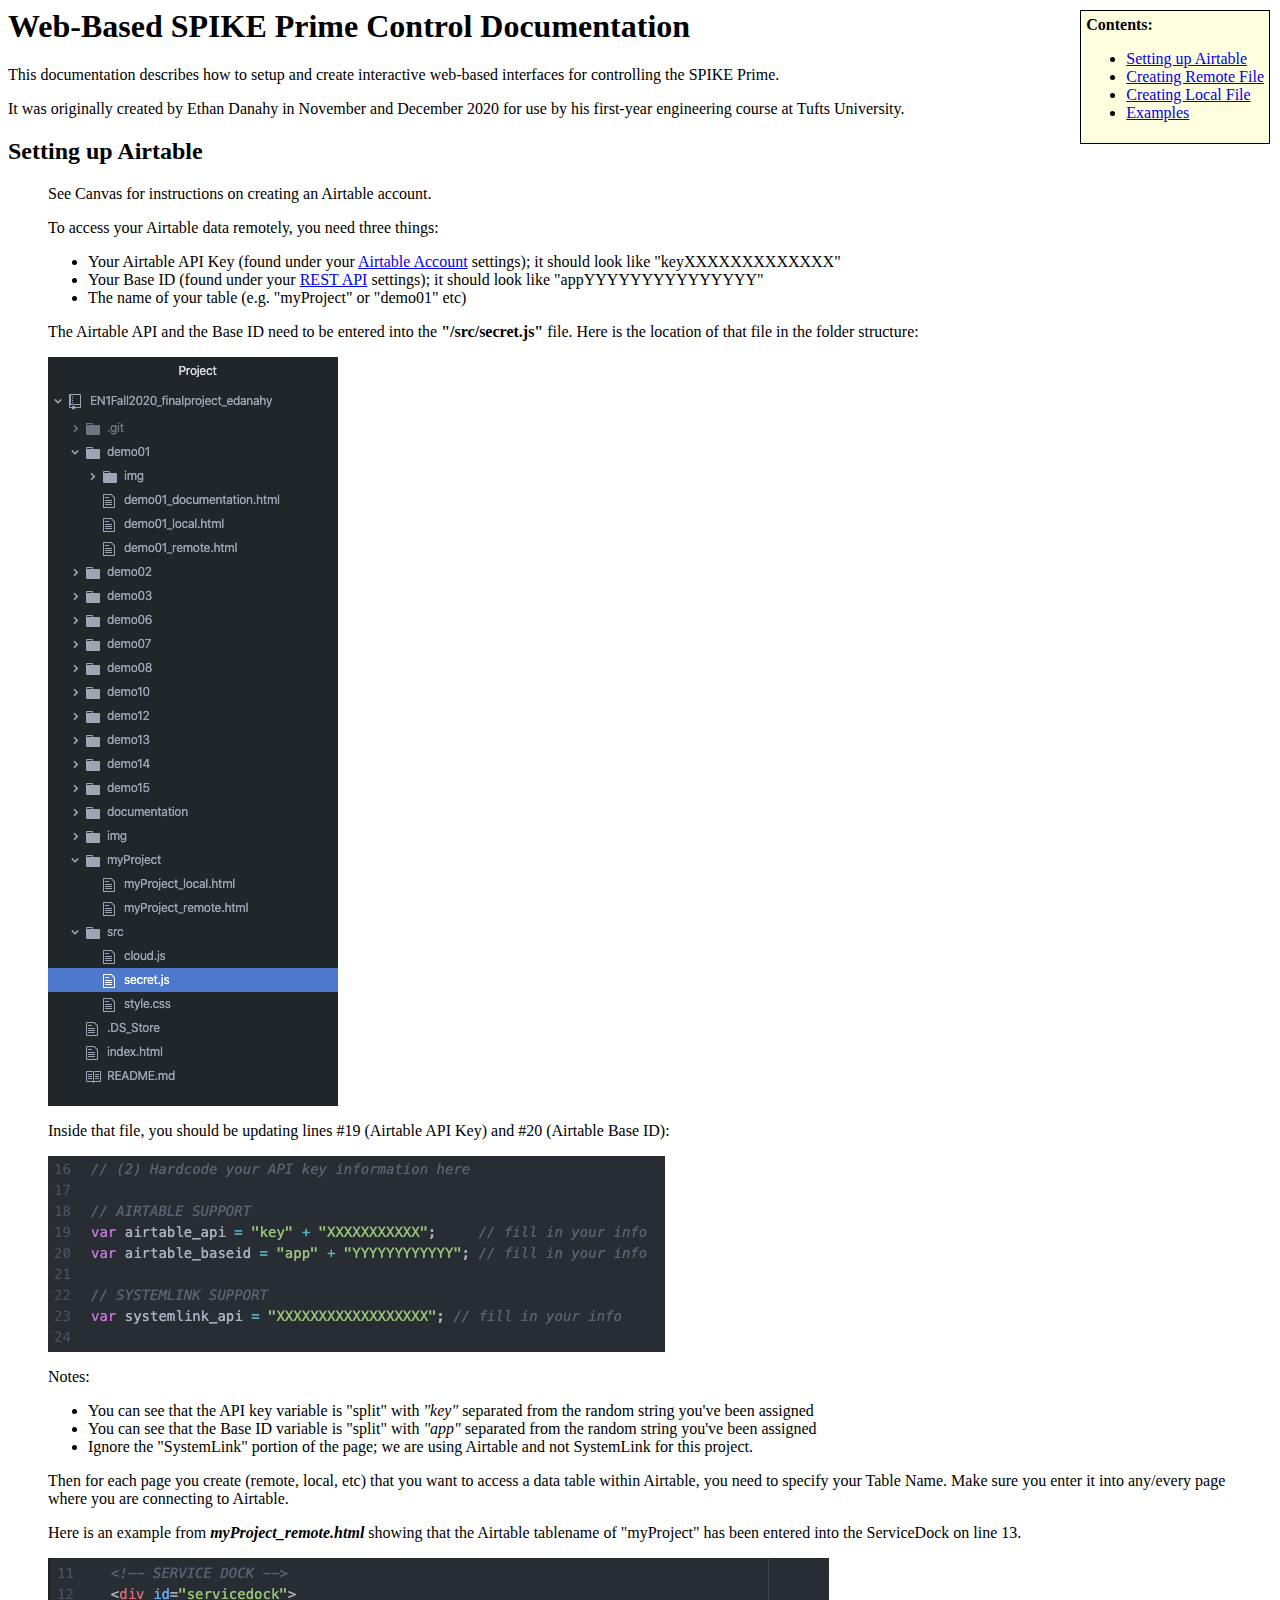
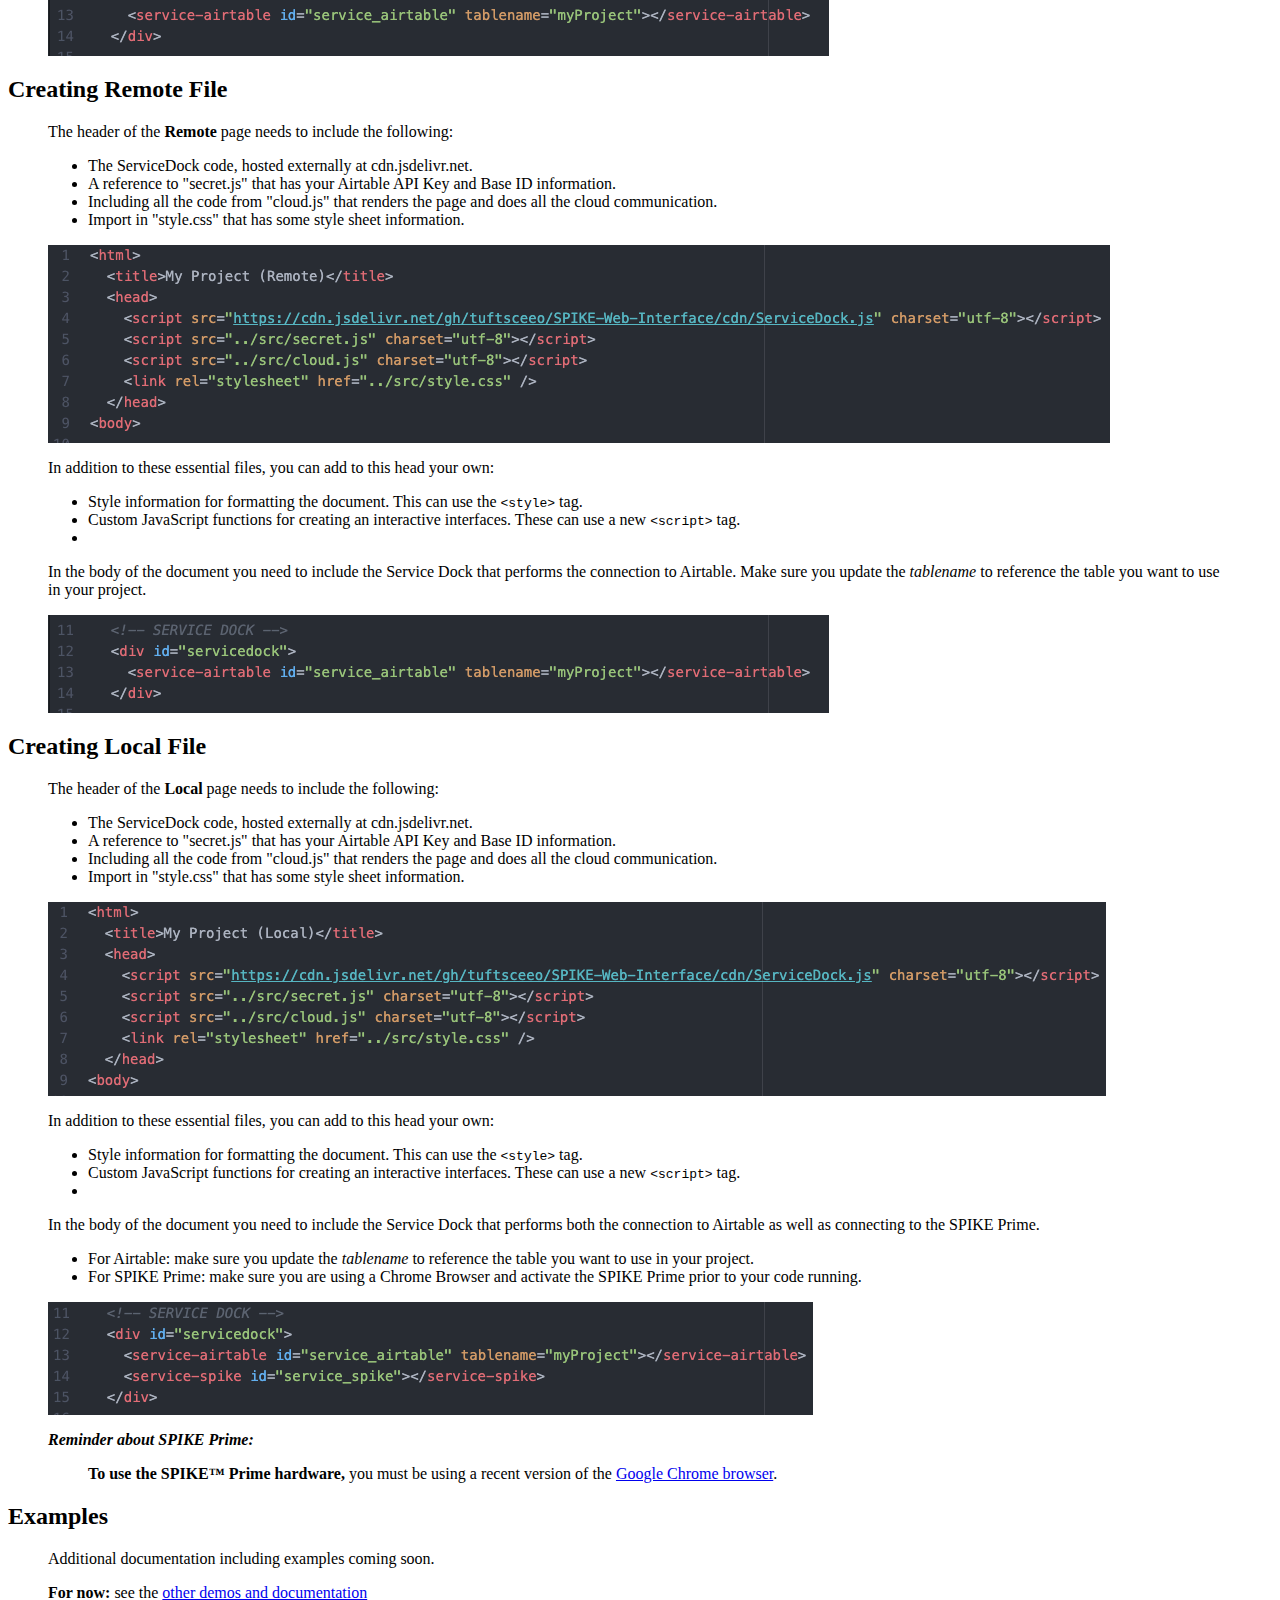
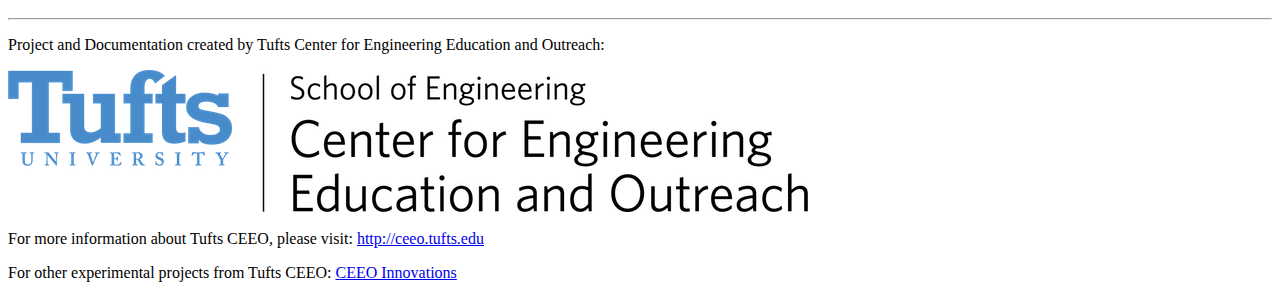
<file: documentation/index.html>
<html>
<head>
  <title>Documentation</title>
  <style>
    .table_of_contents {
  		position: fixed;
  		top: 10px;
  		right: 10px;
  		border: 1px solid black;
  		background-color: lightyellow;
  		padding: 5px;
  	}
  </style>
</head>
<body>

  <div class="table_of_contents">
    <b>Contents:</b>
    <ul>
      <li><a href="#airtable">Setting up Airtable</a></li>
      <li><a href="#remote">Creating Remote File</a></li>
      <li><a href="#local">Creating Local File</a></li>
      <li><a href="#examples">Examples</a></li>
    </ul>
  </div>

  <h1>Web-Based SPIKE Prime Control Documentation</h1>

  <p>This documentation describes how to setup and create interactive web-based interfaces
    for controlling the SPIKE Prime.</p>

  <p>It was originally created by Ethan Danahy in November and December 2020
    for use by his first-year engineering course at Tufts University.
  </p>

  <a name="airtable"></a>
  <h2>Setting up Airtable</h2>

  <blockquote>

    <p>See Canvas for instructions on creating an Airtable account.</p>

    <p>To access your Airtable data remotely, you need three things:
      <ul>
        <li>Your Airtable API Key (found under your <a href="https://airtable.com/account" target=_blank>Airtable Account</a> settings); it should look like "keyXXXXXXXXXXXXX"</li>
        <li>Your Base ID (found under your <a href="https://airtable.com/api" target=_blank>REST API</a> settings); it should look like "appYYYYYYYYYYYYYYY"</li>
        <li>The name of your table (e.g. "myProject" or "demo01" etc)</li>
      </ul>
    </p>

    <p>The Airtable API and the Base ID need to be entered into the <b>"/src/secret.js"</b> file.
      Here is the location of that file in the folder structure:</p>

    <img src="./img/secret_file_location.png">

    <p>Inside that file, you should be updating lines #19 (Airtable API Key) and #20 (Airtable Base ID):</p>

    <img src="./img/Cloud_API.png">

    <p>Notes:
      <ul>
        <li>You can see that the API key variable is "split" with <em>"key"</em> separated from the random string you've been assigned</li>
        <li>You can see that the Base ID variable is "split" with <em>"app"</em> separated from the random string you've been assigned</li>
        <li>Ignore the "SystemLink" portion of the page; we are using Airtable and not SystemLink for this project.</li>
      </ul>
    </p>

    <p>Then for each page you create (remote, local, etc) that you want to
      access a data table within Airtable, you need to specify your Table Name.
      Make sure you enter it into any/every page where you are connecting to Airtable.
    </p>

    <p>Here is an example from <b><em>myProject_remote.html</em></b> showing that
      the Airtable tablename of "myProject" has been entered into the ServiceDock on line 13.
    </p>

    <img src="./img/myProject_remote_servicedock.png">

  </blockquote>

  <a name="remote"></a>
  <h2>Creating Remote File</h2>

  <blockquote>

    <p>The header of the <b>Remote</b> page needs to include the following:
      <ul>
        <li>The ServiceDock code, hosted externally at cdn.jsdelivr.net.</li>
        <li>A reference to "secret.js" that has your Airtable API Key and Base ID information.</li>
        <li>Including all the code from "cloud.js" that renders the page and does all the cloud communication.</li>
        <li>Import in "style.css" that has some style sheet information.</li>
      </ul>
    </p>

    <img src="./img/myProject_remote_head.png">

    <p>In addition to these essential files, you can add to this head your own:
      <ul>
        <li>Style information for formatting the document.  This can use the <code>&lt;style&gt;</code> tag.</li>
        <li>Custom JavaScript functions for creating an interactive interfaces. These can use a new <code>&lt;script&gt;</code> tag.<li>
      </ul>
    </p>

    <p>In the body of the document you need to include the Service Dock that performs the connection to Airtable.
      Make sure you update the <em>tablename</em> to reference the table you want to use in your project.</p>

    <img src="./img/myProject_remote_servicedock.png">

  </blockquote>

  <a name="local"></a>
  <h2>Creating Local File</h2>

  <blockquote>

    <p>The header of the <b>Local</b> page needs to include the following:
      <ul>
        <li>The ServiceDock code, hosted externally at cdn.jsdelivr.net.</li>
        <li>A reference to "secret.js" that has your Airtable API Key and Base ID information.</li>
        <li>Including all the code from "cloud.js" that renders the page and does all the cloud communication.</li>
        <li>Import in "style.css" that has some style sheet information.</li>
      </ul>
    </p>

    <img src="./img/myProject_local_head.png">

    <p>In addition to these essential files, you can add to this head your own:
      <ul>
        <li>Style information for formatting the document.  This can use the <code>&lt;style&gt;</code> tag.</li>
        <li>Custom JavaScript functions for creating an interactive interfaces. These can use a new <code>&lt;script&gt;</code> tag.<li>
      </ul>
    </p>

    <p>In the body of the document you need to include the Service Dock that
      performs both the connection to Airtable as well as connecting to the SPIKE Prime.
      <ul>
        <li>For Airtable: make sure you update the <em>tablename</em> to reference
          the table you want to use in your project.</li>
        <li>For SPIKE Prime: make sure you are using a Chrome Browser and
          activate the SPIKE Prime prior to your code running.</li>
      </ul>
    </p>

    <img src="./img/myProject_local_servicedock.png">

    <p><b><em>Reminder about SPIKE Prime:</em></b></p>

    <blockquote>
      <p>
        <b>To use the SPIKE™ Prime hardware,</b> you must be using a recent version of the <a href="https://www.google.com/chrome/">Google Chrome browser</a>.</p>
    </blockquote>

  </blockquote>

  <a name="examples"></a>
  <h2>Examples</h2>

  <blockquote>

    <p>Additional documentation including examples coming soon.</p>

    <p><b>For now:</b> see the <a href="../index.html">other demos and documentation</a></p>

  </blockquote>

  <!-- footer -->
  <hr />

  <p>Project and Documentation created by Tufts Center for Engineering Education and Outreach:</p>

  <p>
    <a href="http://ceeo.tufts.edu" target=_blank><img src="./img/TuftsCEEO.png"></a>
    <br><br>
    For more information about Tufts CEEO, please visit: <a href="http://ceeo.tufts.edu" target=_blank>http://ceeo.tufts.edu</a>
  </p>

  <p>For other experimental projects from Tufts CEEO: <a href="http://ceeoinnovations.org" target=_blank>CEEO Innovations</a></p>

</body></html>
</file>
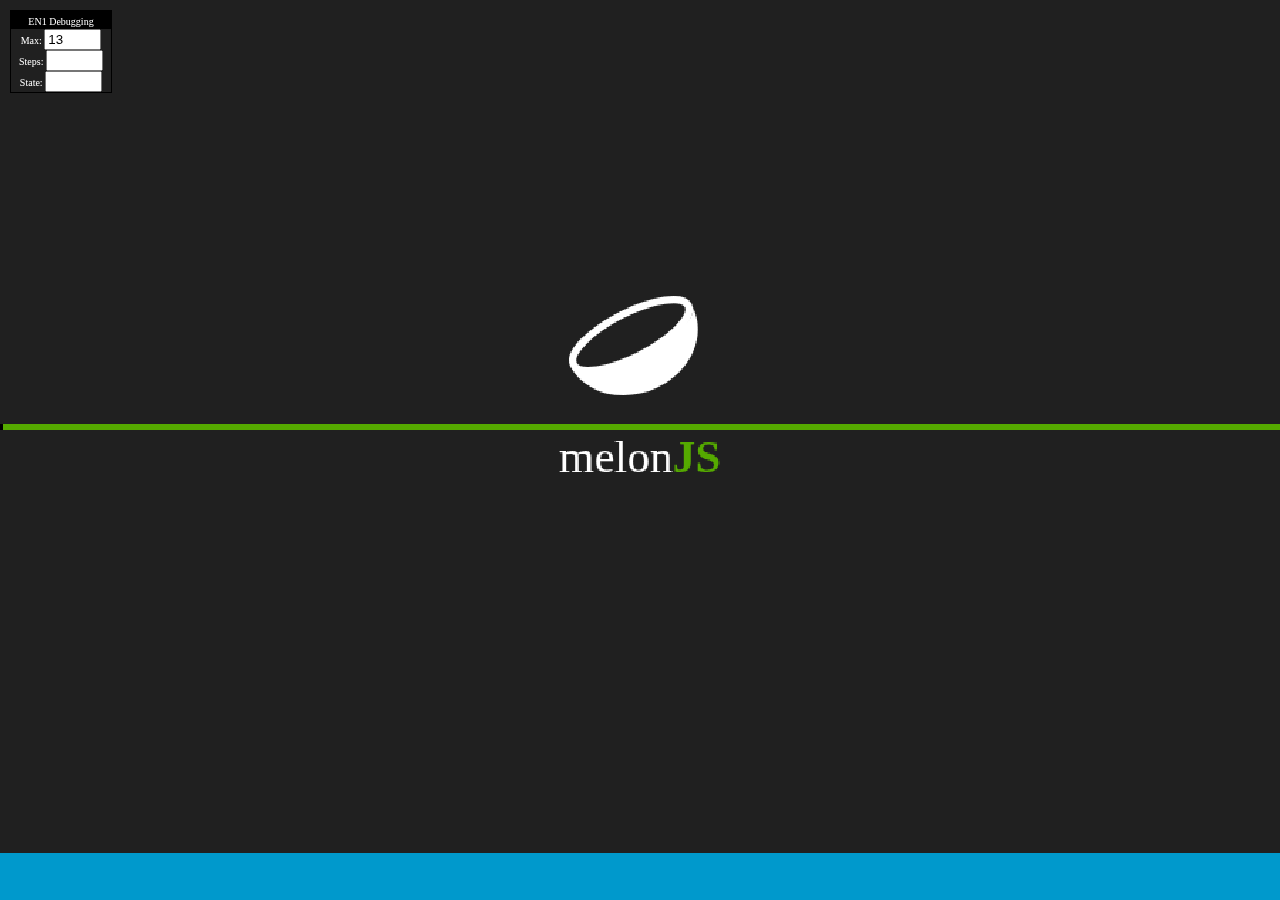
<file: game.html>
<!DOCTYPE HTML>
<html lang="en">
    <head>
        <title>Clumsy Bird</title>
        <link rel="stylesheet" type="text/css" media="screen" href="./src/style.css">
		<script>
			// Tufts EN1 JavaScript to take over game!
			function update_steps(new_steps) {
				document.getElementById("steps").value = new_steps;
				window.parent.postMessage({ message_type: "update_steps", value: new_steps }, "*");
			}
			function game_state(new_state) {
				document.getElementById("state").value = new_state;
				window.parent.postMessage({ message_type: "game_state", value: new_state }, "*");
			}
		</script>
    </head>

    <body>
        <!-- Canvas placeholder -->
        <div id="screen"></div>
        <div id="EN1" style="border: black solid 1px; position: absolute; top: 10px; left: 10px;">
	        <div id="EN1header" style="width:100px; background-color: black; text-align: center">
		        <span style="color: white; font-size: x-small;">EN1 Debugging</span>
			</div>
	        <div id="EN1debugging" style="font-size: x-small; text-align: center;">
		        Max: <input type=text id="max_steps" size="4" value="13" /><br />
		        Steps: <input type=text id="steps" size="4" /><br />
		        State: <input type=text id="state" size="4" />
	        </div>
        </div>

        <!-- Code Libraries -->
        <script type="text/javascript" src="./src/melonJS-min.js" ></script>
        <script type="text/javascript" src="./src/game.js" ></script>
        <script type="text/javascript" src="./src/entities/entities.js" ></script>
        <script type="text/javascript" src="./src/entities/HUD.js" ></script>
        <script type="text/javascript" src="./src/screens/title.js" ></script>
        <script type="text/javascript" src="./src/screens/play.js" ></script>
        <script type="text/javascript" src="./src/screens/gameover.js" ></script>
        <script type="text/javascript">
	        // TOTAL HACK from:
	        // https://stackoverflow.com/questions/1555503/onchange-javascript-variable
	        // - trying to override the setting of "steps" so we can capture it!
	        var my_steps = 0;
	        Object.defineProperty(game.data, "steps", {
			    get: function(){
			        return my_steps;
			    },
			    set: function(newValue){
			        my_steps=newValue;
			        update_steps(my_steps);
			    }
			});
            window.onReady(function onReady() {
              game.onload();
          });
        </script>

    </body>
</html>
</file>
<file: src/style.css>
body {
  background-color: #0099cc;
  color: #fff;

  /* Allow mouse dragging. */
  -moz-user-select: none;
  -ms-user-select: none;
  -o-user-select: none;
  -webkit-user-select: none;
  user-select: none;

  /* disable touch panning/zooming */
  -ms-touch-action: none;
  touch-action: none;

  /* Allow canvas to hit the edges of the browser viewport. */
  margin: 0;
}

#screen canvas {
  margin: auto;
  /* Hide the gap for font descenders. */
  display: block;

  /* disable scaling interpolation */
  image-rendering: optimizeSpeed;
  image-rendering: -moz-crisp-edges;
  image-rendering: -o-crisp-edges;
  image-rendering: -webkit-optimize-contrast;
  image-rendering: optimize-contrast;
  -ms-interpolation-mode: nearest-neighbor;
}

#share {
  margin: 10px auto;
  text-align: center;
}

#share .fb-share-button iframe {
  margin-top: -4px;
}

@font-face {
  font-family: 'gamefont';
  src: url('../data/css/gamefont.eot');
  src: url('../data/css/gamefont.eot?#iefix') format('embedded-opentype'),
     url('../data/css/gamefont.woff') format('woff'),
     url('../data/css/gamefont.ttf') format('truetype'),
     url('../data/css/gamefont.svg#gamefont') format('svg');
  font-weight: normal;
  font-style: normal;
}

.google {
  position: absolute;
  left:23%;
}
</file>
